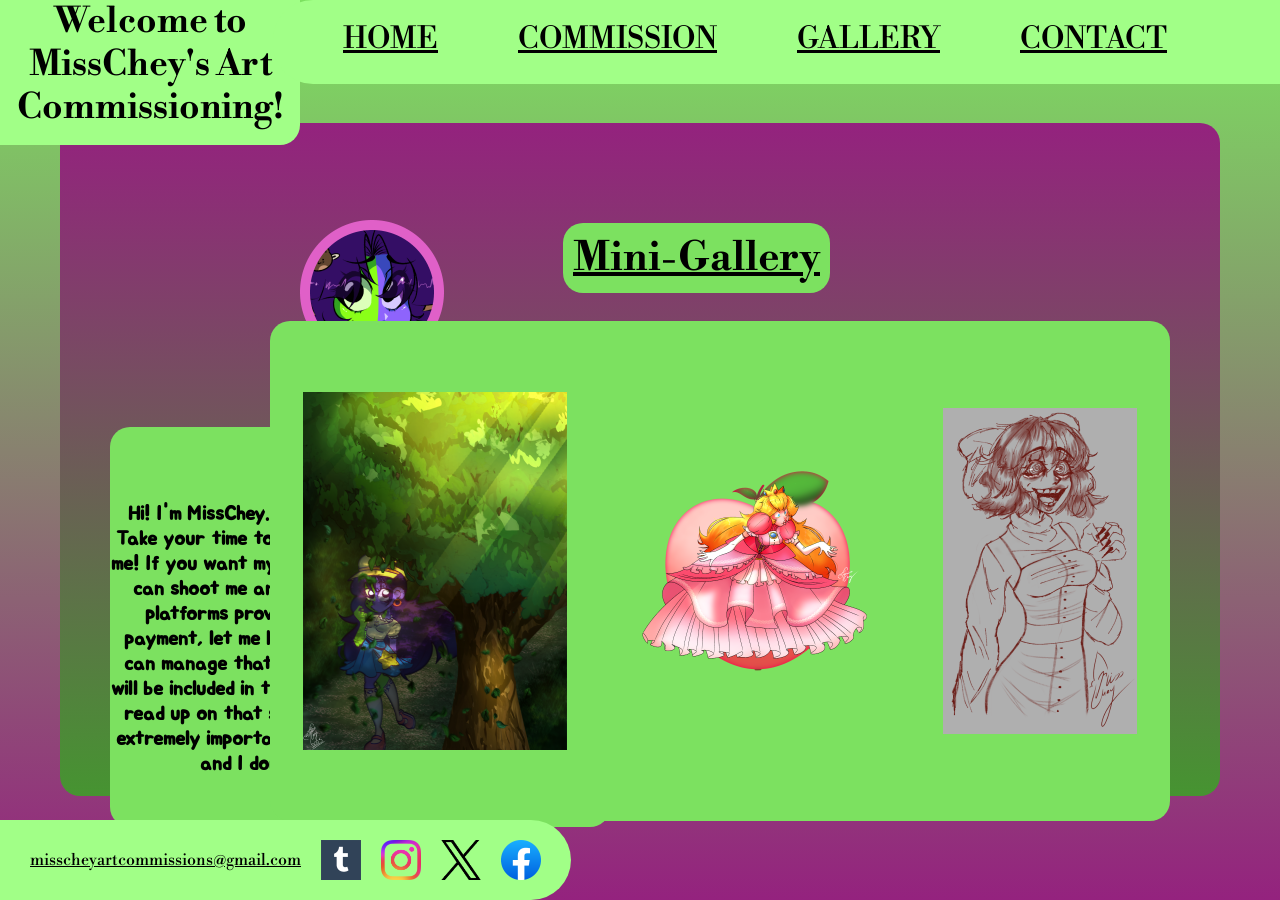
<file: index.html>
<!DOCTYPE html>
<html lang="en"> 
	<head>
		<meta charset="UTF-8">
		<title>MissChey's Art Commissioning</title>
		<link rel="stylesheet" type="text/css" href="css/general.css">
		<link rel="stylesheet" type="text/css" href="css/index.css">
	</head>
	<body>
		<!-- The header includes the home, commission, gallery 
		and contact buttons along with the welcome message. The welcome message
		contains no function but the other 4 buttons will. -->
		<header>
			<!-- Welcome message. -->
			<h1>
				<a id="welcome">Welcome to MissChey's Art Commissioning!</a>
			</h1>
			<nav>
				<ul id="navigation">
					<li><a href="index.html">HOME</a></li>
					<li><a href="commission.html">COMMISSION</a></li>
					<li><a href="gallery.html">GALLERY</a></li>
					<li><a href="contact.html">CONTACT</a></li>
				</ul>
			</nav>
		</header>
		<!-- The main section includes two smaller sections. -->
		<main>
			<!-- Miniature About Me. -->
			<div class="square"></div>
			<section>
				<h3>
					<img height="144" width="144" src="images/pfp.jpg" alt="A profile picture of the artist's original character">
				</h3>
					<h4 id="greeting">
						<br>
						<br>
						Hi! I'm MissChey. This is my art commissioning website! Take your time to look around or buy a commission from me! If you want my socials to get in contact with me, you can shoot me an email, or message me on any of the platforms provided. If you have any problems with payment, let me know (through email preferably) so we can manage that situation right away. A refund policy will be included in the payment/commission page, so please read up on that so you can know how that works. It is extremely important that I make my customers satisfied, and I don't want to leave you upset!
					</h4>
				<h4>
					<a href="about-me.html" id="more">Click here to read more!</a>
				</h4>
			</section>
			<!-- Miniature Gallery. -->
			<div class="square1"></div>
			<section>
				<h2 id="mgaltitle">
					Mini-Gallery
				</h2>
				<h4 id="mgallery">
					<img class="tree-image" src="images/gallery-tree.jpg" alt="The artist's original character standing under a tree">
					<img class="peach-image" src="images/gallery-peach.jpg" alt="A drawing of Princess Peach standing in front of a background of a peach">
					<img class="scary-image" src="images/gallery-scary.jpg" alt="A drawing of one of the artist's original characters with a sinister, scary style">
				</h4>
			</section>
		</main>
		<!-- The footer contains the artist's email address and her social media
		handles: Tumblr, Instagram, Twitter/X, and Facebook. -->
		<!-- Image heights and widths for all social media logos are 40h 40w. -->
		<footer>
			<a href="mailto:misscheyartcommissions@gmail.com" class="contact-link">misscheyartcommissions@gmail.com</a>
			<a href="https://www.tumblr.com/misscheyart" class="social-link" target="_blank"><img src="images/tumblr-logo.jpg" alt="Tumblr logo"></a>
			<a href="https://www.instagram.com/misscheyart/" class="social-link" target="_blank"><img src="images/instagram-logo.jpg" alt="Instagram logo"></a>
			<a href="https://twitter.com/Misscheyyart" class="social-link" target="_blank"><img src="images/twitter-logo.jpg" alt="X/Twitter logo"></a>
			<a href="https://www.facebook.com/profile.php?id=61552024392755" class="social-link" target="_blank"><img src="images/facebook-logo.jpg" alt="Facebook logo"></a>
		</footer>
	</body>
</html>
</file>
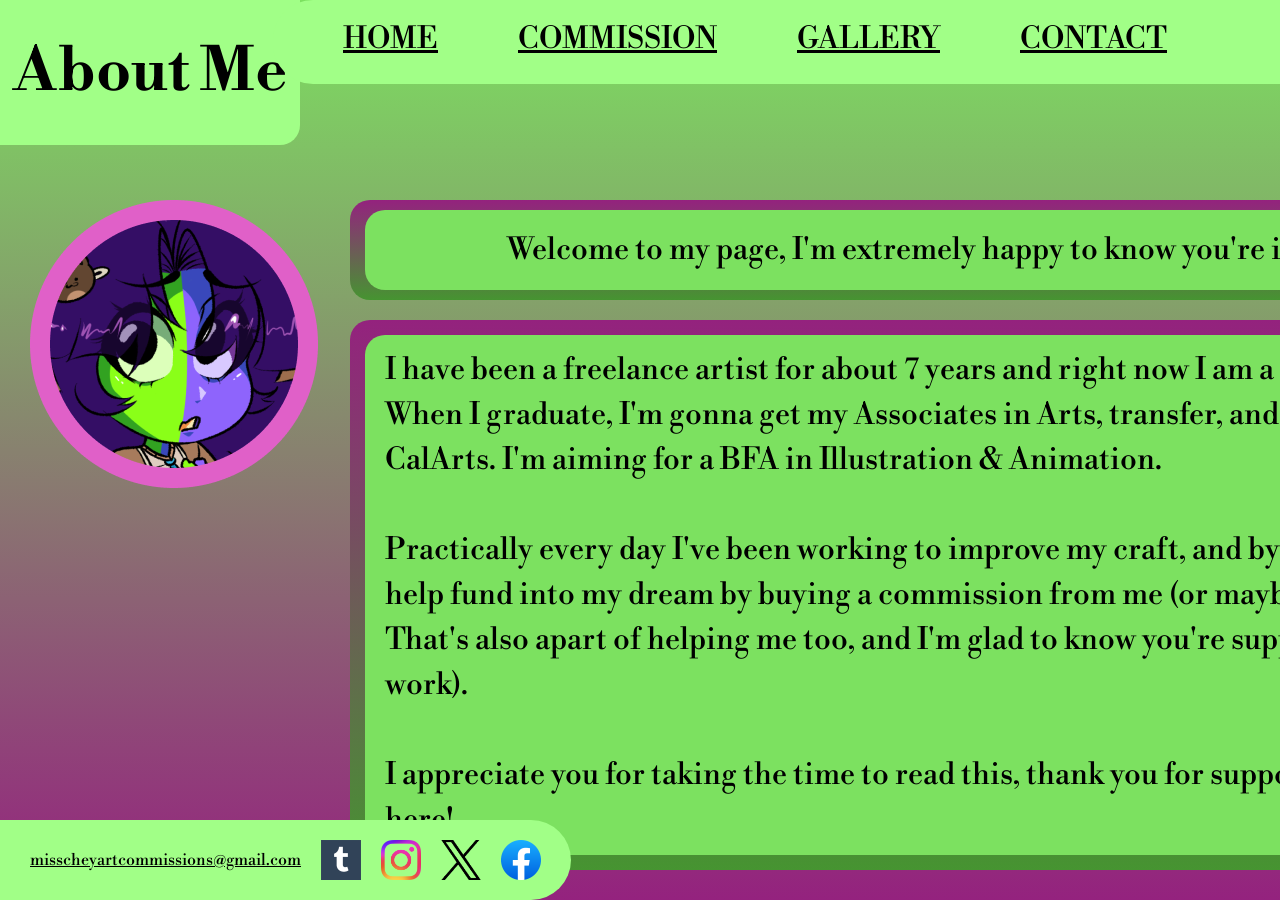
<file: about-me.html>
<!DOCTYPE html>
<html lang="en"> 
	<head>
		<meta charset="UTF-8">
		<title>MissChey's Art Commissioning</title>
        <link rel="stylesheet" type="text/css" href="css/general.css">
		<link rel="stylesheet" type="text/css" href="css/about-me.css">
	</head>
	<body>
		<!-- The header includes the home, commission, gallery 
		and contact buttons along with the title message. -->
		<header>
			<!-- Title message. -->
			<h1>
				<a id="gtitle">About Me</a>
			</h1>
			<nav>
                <!-- The 4 navigation buttons and their links. -->
                <ul id="navigation">
					<li><a href="index.html">HOME</a></li>
					<li><a href="commission.html">COMMISSION</a></li>
					<li><a href="gallery.html">GALLERY</a></li>
					<li><a href="contact.html">CONTACT</a></li>
                </ul>
			</nav>
		</header>
        <main>
            <!-- The <div> contains the introduction sentence and the about me paragraph. It also includes the background squares. -->
            <div class="bsquare1"></div>
            <div class="isquare1">
                Welcome to my page, I'm extremely happy to know you're interested in me and my work!
            </div>
            <div class="bsquare2"></div>
            <div class="isquare2">
                I have been a freelance artist for about 7 years and right now I am a student majoring in Studio Arts. When I graduate, I'm gonna get my Associates in Arts, transfer, and study at either the ArtCenter or CalArts. I'm aiming for a BFA in Illustration & Animation.
                <br>
                <br>
                Practically every day I've been working to improve my craft, and by starting small, you could certainly help fund into my dream by buying a commission from me (or maybe you're just here to look around. That's also apart of helping me too, and I'm glad to know you're supporting me even by just looking at my work).
                <br>
                <br>
                I appreciate you for taking the time to read this, thank you for supporting me, and thank you for being here!
            </div>
            <div>
                <img class="pfp-image" src="images/pfp.jpg" alt="A profile picture of the artist's original character.">
            </div>
        </main>
        <footer>
			<a href="mailto:misscheyartcommissions@gmail.com" class="contact-link">misscheyartcommissions@gmail.com</a>
			<a href="https://www.tumblr.com/misscheyart" class="social-link" target="_blank"><img src="images/tumblr-logo.jpg" alt="Misschey's Tumblr"></a>
			<a href="https://www.instagram.com/misscheyart/" class="social-link" target="_blank"><img src="images/instagram-logo.jpg" alt="Misschey's Instagram"></a>
			<a href="https://twitter.com/Misscheyyart" class="social-link" target="_blank"><img src="images/twitter-logo.jpg" alt="Misschey's Twitter"></a>
			<a href="https://www.facebook.com/profile.php?id=61552024392755" class="social-link" target="_blank"><img src="images/facebook-logo.jpg" alt="Misschey's Facebook"></a>
		</footer>
    </body>
</html>
</file>
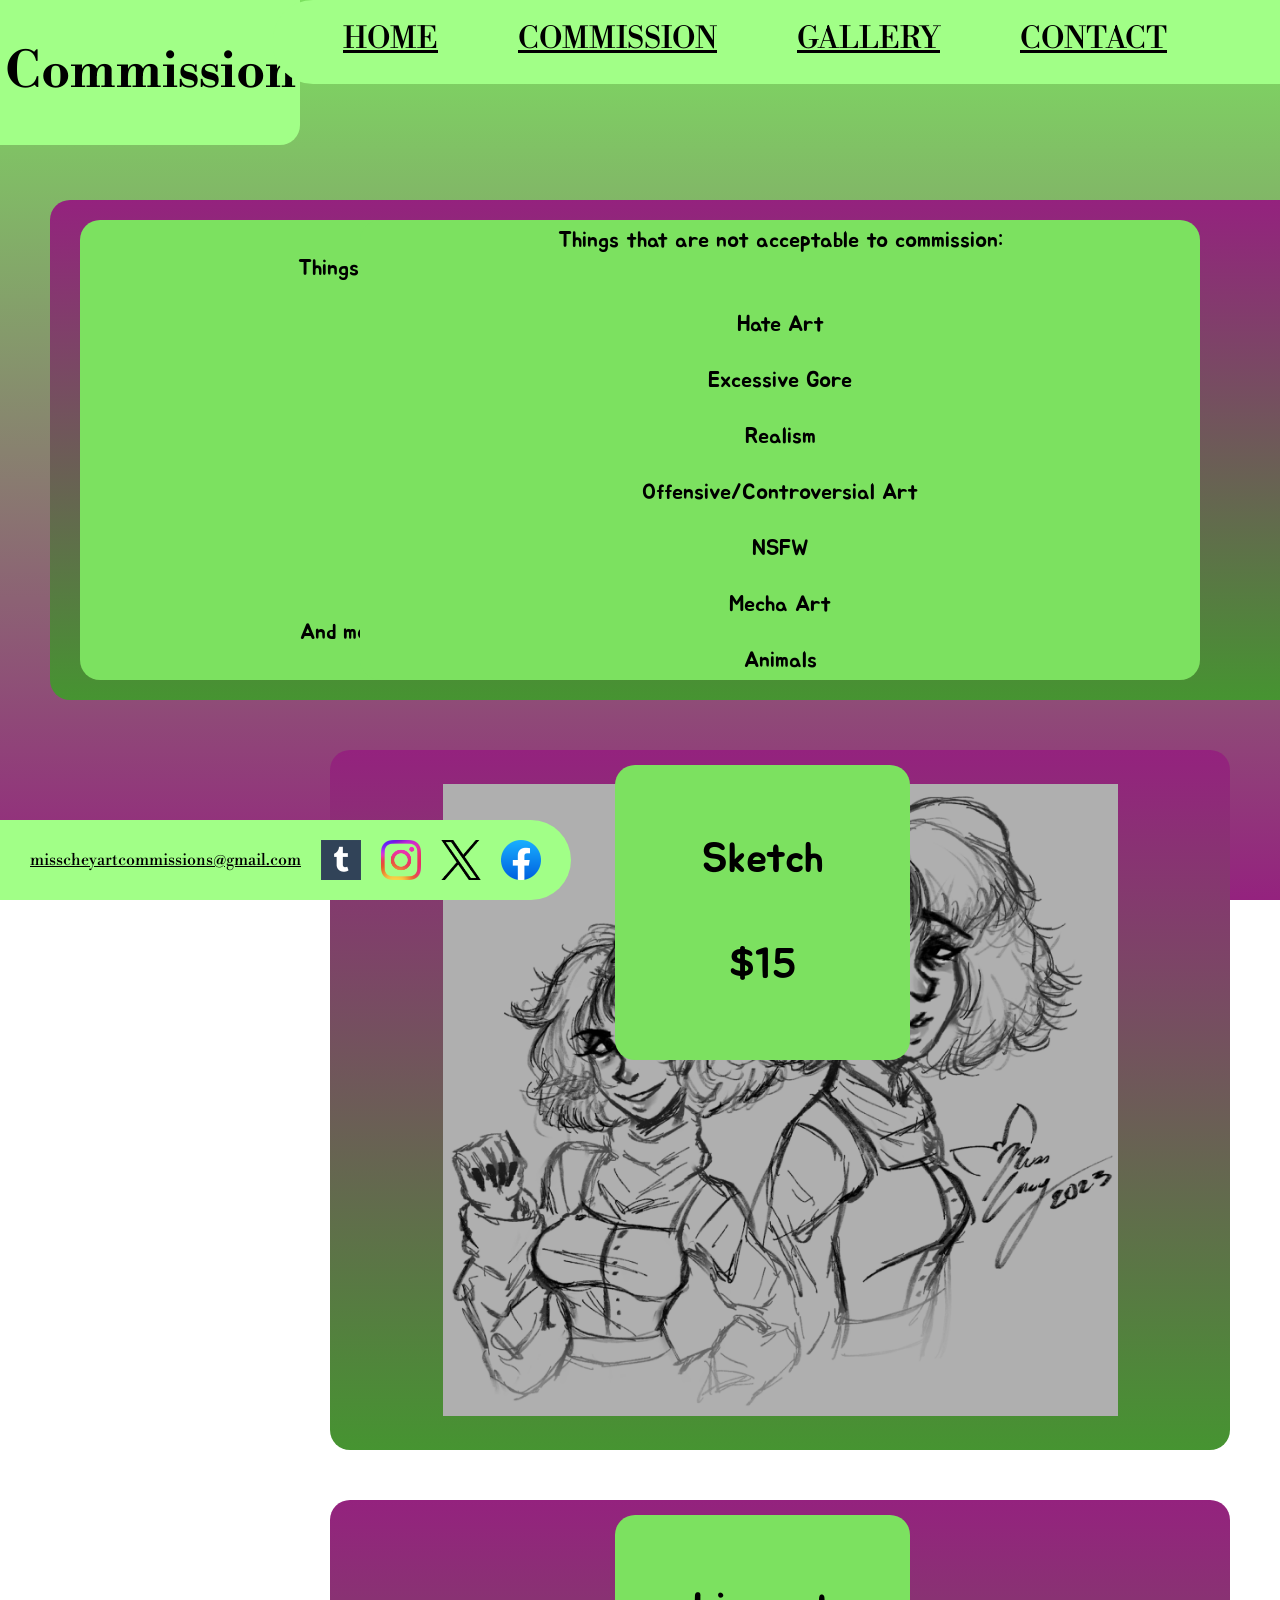
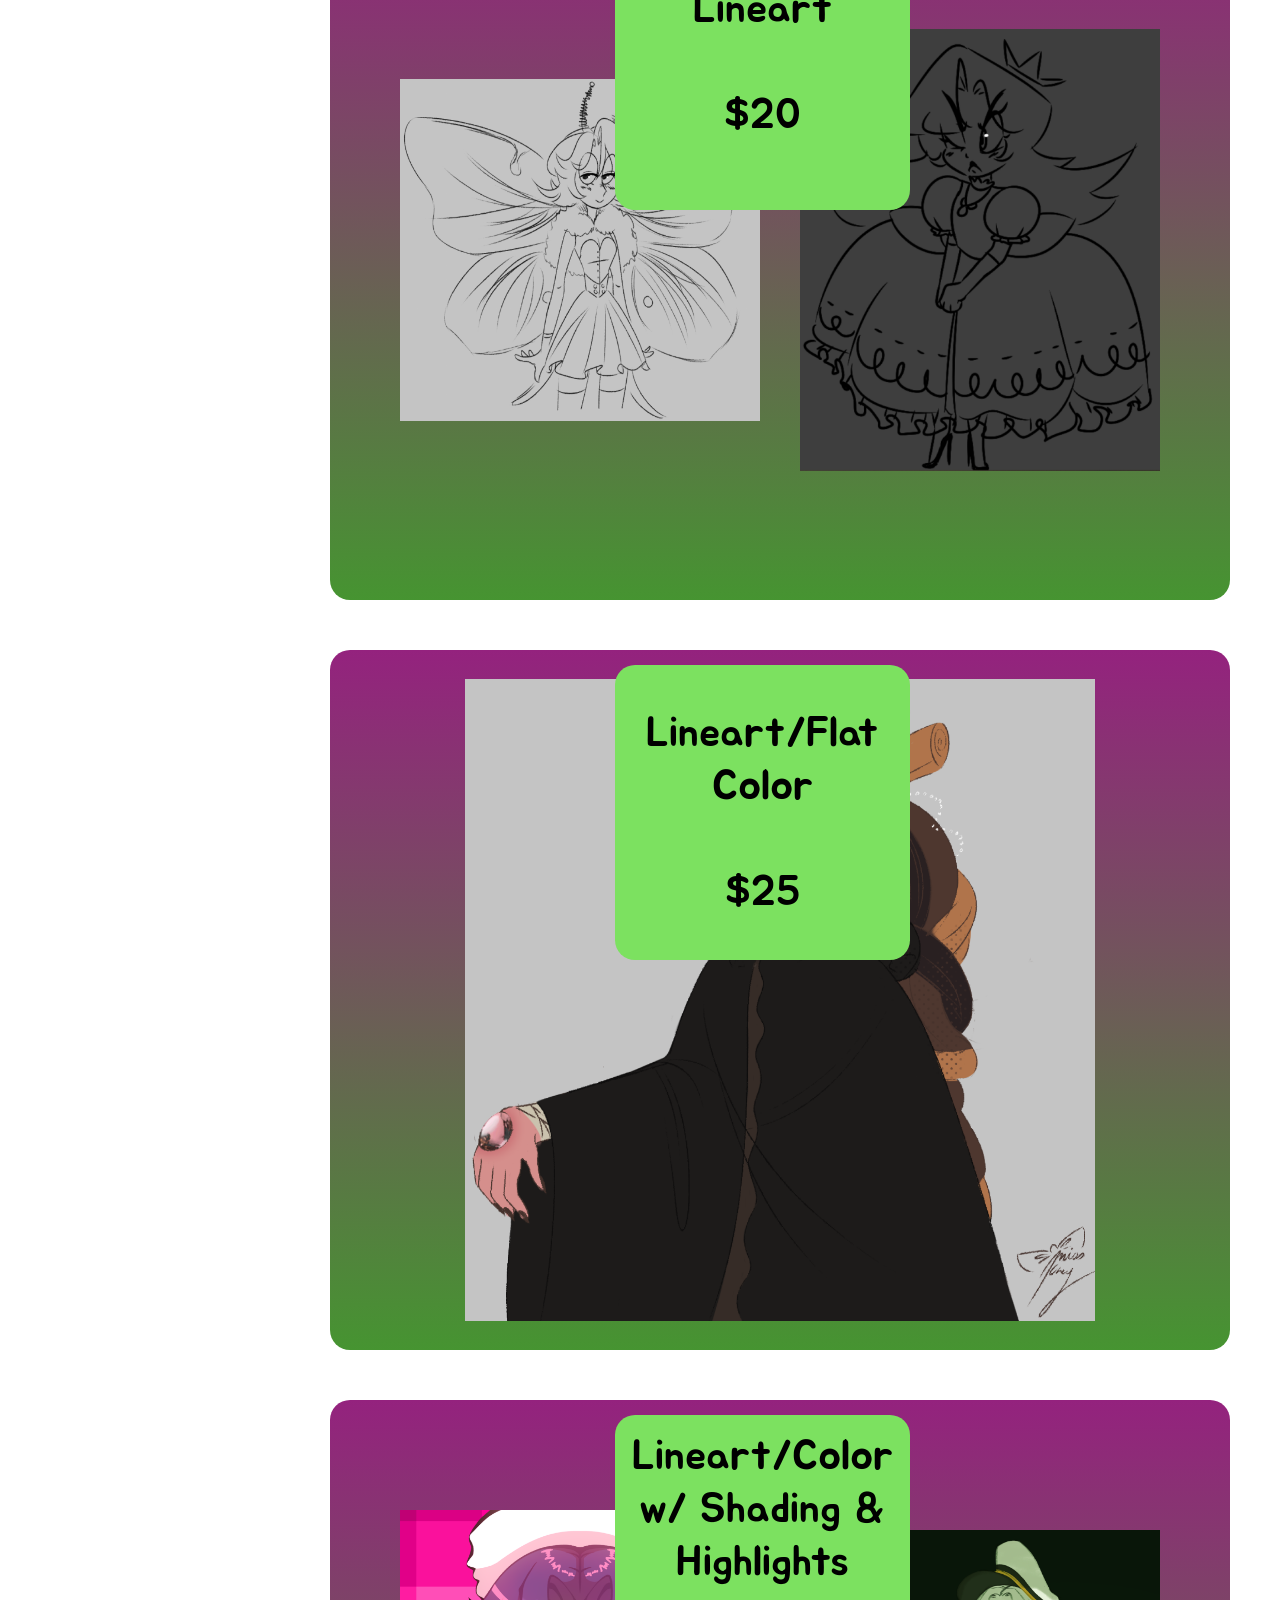
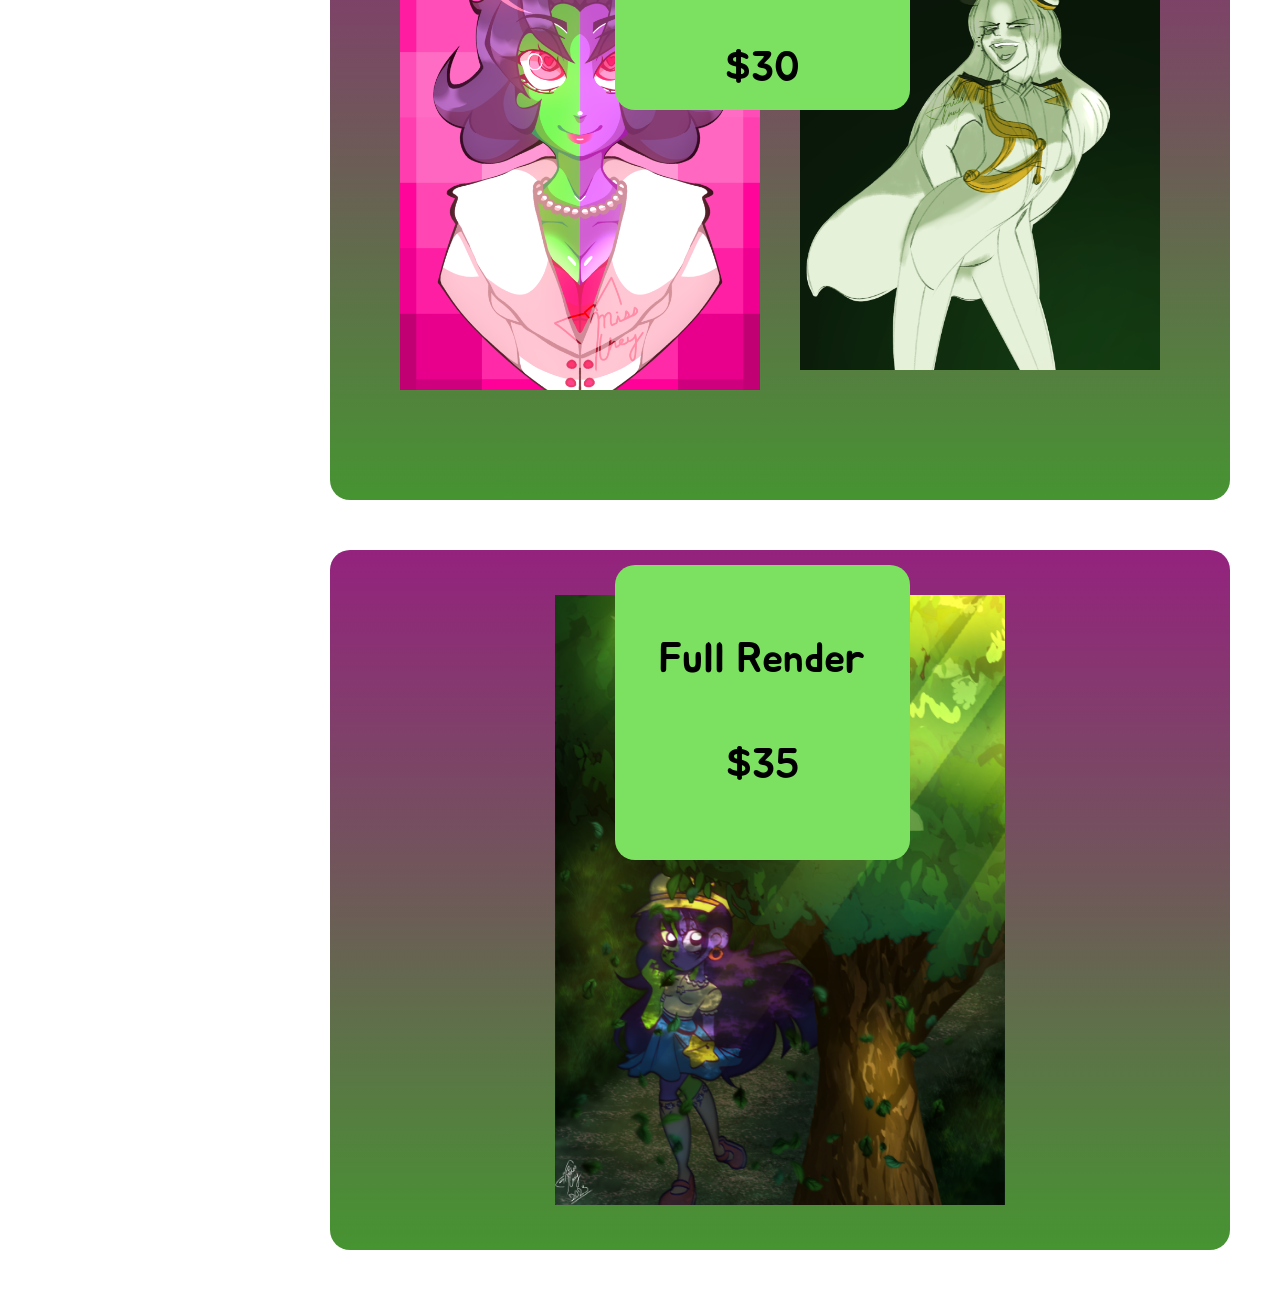
<file: commission.html>
<!DOCTYPE html>
<html lang="en"> 
	<head>
		<meta charset="UTF-8">
		<title>MissChey's Art Commissioning</title>
        <link rel="stylesheet" type="text/css" href="css/general.css">
		<link rel="stylesheet" type="text/css" href="css/commission.css">
	</head>
	<body>
		<!-- The header includes the home, commission, gallery 
		and contact buttons along with the title message. -->
		<header>
			<!-- Title message. -->
			<h1>
				<a id="title">Commission</a>
			</h1>
			<nav>
                <!-- The 4 navigation buttons and their links. -->
                <ul id="navigation">
					<li><a href="index.html">HOME</a></li>
					<li><a href="commission.html">COMMISSION</a></li>
					<li><a href="gallery.html">GALLERY</a></li>
					<li><a href="contact.html">CONTACT</a></li>
                </ul>
			</nav>
		</header>
		<main>
			<div class="bsquare1"></div>
			<div class="bsquare2"></div>
			<div class="bsquare3">
				<img id="duo" src="images/gallery-duo.jpg" alt="A drawing of two characters standing side by side.">
			</div>
			<div class="bsquare4">
			</div>
			<div class="bsquare5">
				<img id="butterfly" src="images/gallery-butterfly.jpg" alt="A drawing of a girl with butterfly wings and antennae.">
				<img id="dress" src="images/gallery-simple-dress.jpg" alt="A drawing of a lady with a huge dress.">	
			</div>
			<div class="bsquare6">
			</div>
			<div class="bsquare7">
				<img id="gem" src="images/gallery-gem.jpg" alt="A drawing of a robed woman with yellow eyes with a gem implanted in her hand.">
			</div>
			<div class="bsquare8"></div>
			<div class="bsquare9">
				<img id="pink" src="images/gallery-pink-squares.jpg" alt="A drawing of a character from the torso up.">
				<img id="looming" src="images/gallery-looming.jpg" alt="A drawing of a woman who looks like a commander. They are looming over the viewer's view.">	
			</div>
			<div class="bsquare10"></div>
			<div class="bsquare11">
				<img id="tree" src="images/gallery-tree.jpg" alt="A drawing of nature with a person standing under a tree.">
			</div>
			<div class="extender"></div>
			<div class="isquare1">
				Things that are acceptable to commission:
				<br>
				<br>
				<br>
				Profiles
				<br>
				<br>
				LGBTQ+ Art
				<br>
				<br>
				Humans
				<br>
				<br>
				OCs
				<br>
				<br>
				Chibi Art
				<br>
				<br>
				And more, email me if you have questions!
			</div>
			<div class="isquare2">
				Things that are not acceptable to commission:
				<br>
				<br>
				<br>
				Hate Art
				<br>
				<br>
				Excessive Gore
				<br>
				<br>
				Realism
				<br>
				<br>
				Offensive/Controversial Art
				<br>
				<br>
				NSFW
				<br>
				<br>
				Mecha Art
				<br>
				<br>
				Animals
			</div>
			<div class="isquare3">
				Sketch
				<br>
				<br>
				$15
			</div>
			<div class="isquare4">
				Lineart
				<br>
				<br>
				$20
			</div>
			<div class="isquare5">
				Lineart/Flat Color
				<br>
				<br>
				$25
			</div>
			<div class="isquare6">
				Lineart/Color w/ Shading & Highlights
				<br>
				<br>
				$30
			</div>
			<div class="isquare7">
				Full Render
				<br>
				<br>
				$35
			</div>
		</main>
        <footer>
			<a href="mailto:misscheyartcommissions@gmail.com" class="contact-link">misscheyartcommissions@gmail.com</a>
			<a href="https://www.tumblr.com/misscheyart" class="social-link" target="_blank"><img src="images/tumblr-logo.jpg" alt="Misschey's Tumblr"></a>
			<a href="https://www.instagram.com/misscheyart/" class="social-link" target="_blank"><img src="images/instagram-logo.jpg" alt="Misschey's Instagram"></a>
			<a href="https://twitter.com/Misscheyyart" class="social-link" target="_blank"><img src="images/twitter-logo.jpg" alt="Misschey's Twitter"></a>
			<a href="https://www.facebook.com/profile.php?id=61552024392755" class="social-link" target="_blank"><img src="images/facebook-logo.jpg" alt="Misschey's Facebook"></a>
		</footer>
    </body>
</html>
</file>
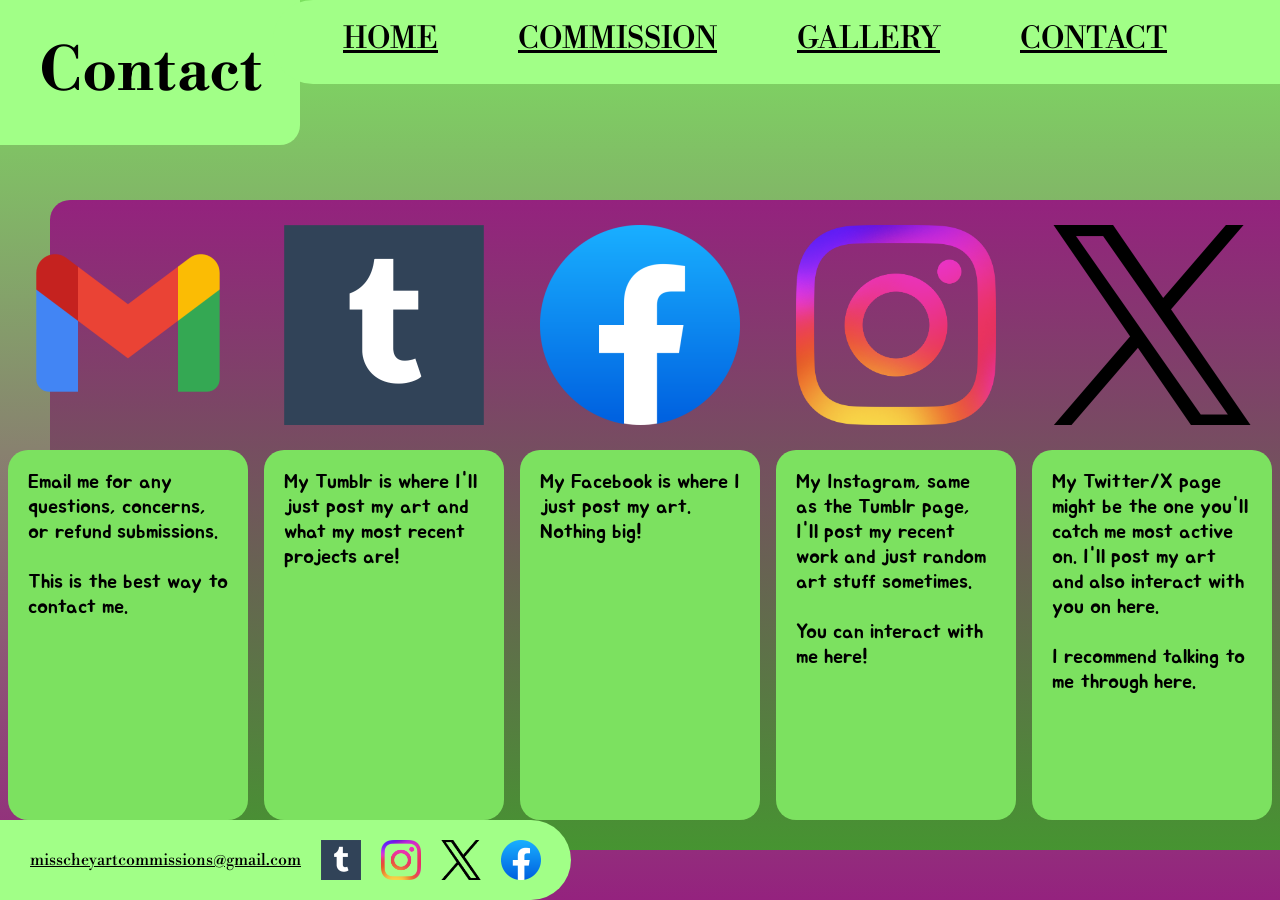
<file: contact.html>
<!DOCTYPE html>
<html lang="en"> 
	<head>
		<meta charset="UTF-8">
		<title>MissChey's Art Commissioning</title>
        <link rel="stylesheet" type="text/css" href="css/general.css">
		<link rel="stylesheet" type="text/css" href="css/contact.css">
	</head>
	<body>
		<!-- The header includes the home, commission, gallery 
		and contact buttons along with the title message. -->
		<header>
			<!-- Title message. -->
			<h1>
				<a id="ctitle">Contact</a>
			</h1>
			<nav>
                <!-- The 4 navigation buttons and their links. -->
                <ul id="navigation">
					<li><a href="index.html">HOME</a></li>
					<li><a href="commission.html">COMMISSION</a></li>
					<li><a href="gallery.html">GALLERY</a></li>
					<li><a href="contact.html">CONTACT</a></li>
                </ul>
			</nav>
		</header>
        <main>
			<!-- The <div> section contains the 5 sections describing what each social handle is for. It also includes the background squares.-->
				<div class="bsquare"></div>
				<img id="gmail-logo" src="images/contact-gmail-logo.jpg" alt="Gmail's logo.">
				<img id="tumblr-logo" src="images/contact-tumblr-logo.jpg" alt="Tumblr's logo.">
				<img id="facebook-logo" src="images/contact-facebook-logo.jpg" alt="Facebook's logo.">
				<img id="instagram-logo" src="images/contact-instagram-logo.jpg" alt="Instagram's logo.">
				<img id="twitter-logo" src="images/contact-twitter-logo.jpg" alt="Twitter/X's logo.">

				<div class="isquare2">
					My Tumblr is where I'll just post my art and what my most recent projects are!
				</div>
				<div class="isquare4">
					My Instagram, same as the Tumblr page, I'll post my recent work and just random art stuff sometimes.
					<br>
					<br>
					You can interact with me here!
				</div>
				<div class="isquare5">
					My Twitter/X page might be the one you'll catch me most active on. I'll post my art and also interact with you on here. 
					<br>
					<br>
					I recommend talking to me through here.
				</div>
				<div class="isquare3">
					My Facebook is where I just post my art. Nothing big!
				</div>
				<div class="isquare1">
					Email me for any questions, concerns, or refund submissions.
					<br>
					<br>
					This is the best way to contact me.
				</div>
		</main>
        <footer>
			<a href="mailto:misscheyartcommissions@gmail.com" class="contact-link">misscheyartcommissions@gmail.com</a>
			<a href="https://www.tumblr.com/misscheyart" class="social-link" target="_blank"><img src="images/tumblr-logo.jpg" alt="Misschey's Tumblr"></a>
			<a href="https://www.instagram.com/misscheyart/" class="social-link" target="_blank"><img src="images/instagram-logo.jpg" alt="Misschey's Instagram"></a>
			<a href="https://twitter.com/Misscheyyart" class="social-link" target="_blank"><img src="images/twitter-logo.jpg" alt="Misschey's Twitter"></a>
			<a href="https://www.facebook.com/profile.php?id=61552024392755" class="social-link" target="_blank"><img src="images/facebook-logo.jpg" alt="Misschey's Facebook"></a>
		</footer>
    </body>
</html>
</file>
<file: css/general.css>
@import url('https://fonts.googleapis.com/css2?family=Libre+Bodoni&display=swap');
@import url('https://fonts.googleapis.com/css2?family=Jua&family=Libre+Bodoni&display=swap');
/* Colors
#7CE160 (Dark Green)
#94227E (Purple)
#A1FF87 (Light Green)
#469431 (Darker Green)
*/
html {
background-image: linear-gradient(#7CE160,#94227E);
background-attachment: fixed;
}
body, header, nav, h1, h2, footer {
    font-family: 'Libre Bodoni', serif;
}
h3, h4, h5 {
    font-family: 'Jua', sans-serif;
}
footer {
    background-color: #A1FF87;
    border-bottom-right-radius: 40px;
    border-top-right-radius: 40px;
    padding: 20px;
    position: fixed;
    bottom: 0;
    left: 0;
    display: flex;
    justify-content: space-around;
    align-items: center;
}
footer a {
    display: inline-block;
    margin: 0 10px
}
footer img {
    max-width: 40px;
    max-height: 40px;
}
nav ul li{
    font-family: 'Libre Bodoni', serif;
    float: left;
    list-style-type: none;
    background-color: #A1FF87;
    margin-right: 80px;
    top: 20px;
    left: 30px;
    position: relative;
    
}
nav ul li a:visited{
    color:black;
}
nav ul li a:link{
    color:black;
}
nav ul li a:hover{
    color:white;
}
#navigation {
    font-family: 'Libre Bodoni', serif;
    width: 967px;
    height: 84px;
    background-color: #A1FF87;
    font-size: 30px;
    border-bottom-left-radius: 40px;
    border-top-left-radius: 40px;
    right: 0px;
    top: -30px;
    position: fixed;
    z-index: 1000;
}
.contact-link {
    color: black;
}
.contact-link:visited {
        color: black;
}
.contact-link:hover {
    color: white;
}
.social-link {
        height: 40px;
        width: 40px;
}
</file>
<file: css/index.css>
/* Colors
#7CE160 (Dark Green)
#94227E (Purple)
#A1FF87 (Light Green)
#469431 (Darker Green)
*/
#welcome{
    width: 300px;
    height: 145px;
    background-color: #A1FF87;
    font-size: 35px;
    border-bottom-right-radius: 20px;
    float: left;
    text-align: center;
    font-family: 'Libre Bodoni', serif;
    top: 0px;
    left: 0px;
    position: absolute;
}
section h3 img {
    position: absolute;
    top: 220px;
    left: 300px;
}
#greeting {
    position: absolute;
    top: 400px;
    background-color: #7CE160;
    height: 400px;
    width: 500px;
    border-radius: 20px;
    position: absolute;
    left: 110px;
    text-align: center;
    font-size: 20px;
}
#greeting::before {
    content: "About me";
    text-decoration: underline;
    font-size: 40px;
}
main section h4 {
    position: absolute;
    right: 107px;
}
#more {
    background-color: #7CE160;
    color: black;
    height: 80px;
    width: 80px;
    border-radius: 20px;
    text-align: center;
    font-size: 16px;
    position: absolute;
    top: 220px;
    right: 1225px;
    display: flex;
    justify-content: center;
    align-items: center;
}
#more:hover{
    color: white
}
#mgallery {
    background-color: #7CE160;
    height: 500px;
    width: 900px;
    border-radius: 20px;
    position: absolute;
    top: 300px;
    right: 110px;
    display: flex;
    justify-content: space-around;
    align-items: center;
}
#mgaltitle {
    background-color: #7CE160;
    font-size: 40px;
    text-decoration: underline;
    padding: 10px;
    border-radius: 20px;
    position: absolute;
    top: 190px;
    right: 450px;
}
.square {
    height: 673px;
    width: 600px;
    background-image: linear-gradient(#94227E, #469431);
    position: absolute;
    left: 25px;
    z-index: -2;
    border-radius: 20px;
    bottom: 104px;
    left: 60px;
}
.square1 {
    height: 673px;
    width: 1000px;
    background-image: linear-gradient(#94227E, #469431);
    position: absolute;
    border-radius: 20px;
    z-index: -2;
    right: 60px;
    bottom: 104px;
}
.tree-image {
    height: 358px;
    width: 264px;
}
.peach-image {
    height: 203px; 
    width: 242px;
}
.scary-image {
    height: 326px;
    width: 194px;
}
</file>
<file: css/about-me.css>
/* Colors
#7CE160 (Dark Green)
#94227E (Purple)
#A1FF87 (Light Green)
#469431 (Darker Green)
*/
#gtitle {
    width: 300px;
    height: 145px;
    background-color: #A1FF87;
    font-size: 60px;
    border-bottom-right-radius: 20px;
    text-align: center;
    line-height: 145px;
    position: absolute;
    top: 0;
    left: 0;
}
.bsquare1 {
    height: 100px;
    width: 1480px;
    background-image: linear-gradient(#94227E, #469431);
    position: absolute;
    z-index: -2;
    border-radius: 20px;
    top: 200px;
    left: 350px;
}
.bsquare2 {
    height: 550px;
    width: 1480px;
    background-image: linear-gradient(#94227E, #469431);
    position: absolute;
    z-index: -2;
    border-radius: 20px;
    top: 320px;
    left: 350px;
}
.isquare1 {
    height: 80px;
    width: 1450px;
    background-color: #7CE160;
    position: absolute;
    z-index: -1;
    border-radius: 20px;
    top: 210px;
    left: 365px;
    display: flex;
    justify-content: center;
    align-items: center;
    font-size: 30px; 
}

.isquare2 {
    height: 480px;
    width: 1410px;
    background-color: #7CE160;
    position: absolute;
    z-index: -1;
    border-radius: 20px;
    top: 335px;
    left: 365px;
    display: flex;
    flex-direction: column;
    justify-content: center;
    align-items: center;
    font-size: 30px;
    padding: 20px;
    line-height: 1.5;
}
.pfp-image {
 position: absolute;
 left: 30px;
 top: 200px;
}
</file>
<file: css/commission.css>
/* Colors
#7CE160 (Dark Green)
#94227E (Purple)
#A1FF87 (Light Green)
#469431 (Darker Green)
*/
#title {
    width: 300px;
    height: 145px;
    background-color: #A1FF87;
    font-size: 50px;
    border-bottom-right-radius: 20px;
    text-align: center;
    line-height: 145px;
    position: absolute;
    top: 0;
    left: 0;
}
.bsquare1, .bsquare2, .bsquare3, .bsquare4, .bsquare5, .bsquare6, .bsquare7, .bsquare8, .bsquare9, .bsquare10, .bsquare11, .bsquare12, .bsquare13, .bsquare14, .bsquare15, .bsquare16 {
    background-image: linear-gradient(#94227E, #469431);
    position: absolute;
    z-index: -2;
    border-radius: 20px;
}
.bsquare2, .bsquare4, .bsquare6, .bsquare8, .bsquare10 {
    width: 325px;
    height: 325px;
    left: 600px;
}
.bsquare3, .bsquare5, .bsquare7, .bsquare9, .bsquare11 {
    width: 900px;
    height: 700px;
    right: 50px;
    display: flex;
    align-items: center;
    justify-content: center;
}
.bsquare1 {
    width: 1800px;
    height: 500px;
    top: 200px;
    left: 50px;
}

.bsquare2, .bsquare3 {
    top: 750px;
}
.bsquare4, .bsquare5 {
    top: 1500px;
}
.bsquare6, .bsquare7 {
    top: 2250px;
}
.bsquare8, .bsquare9 {
    top: 3000px;
}
.bsquare10, .bsquare11 {
    top: 3750px;
}
.extender {
    position: absolute;
    z-index: -999;
    height: 4475px;
    width: 200px;
}
.isquare1, .isquare2, .isquare3, .isquare4, .isquare5, .isquare6, .isquare7 {
    padding: 20px;
    position: absolute;
    background-color: #7CE160;
    z-index: -1;
    border-radius: 20px;
    text-align: center;
    font-family: 'Jua', sans-serif;
    display: flex;
    align-items: center;
    justify-content: center;
}
.isquare1, .isquare2 {
width: 800px;
height: 420px;
z-index: -1;
top: 220px;
font-size: 22px;
}
.isquare1 {
    left: 80px;
}
.isquare2 {
    right: 80px;
}
.isquare3, .isquare4, .isquare5, .isquare6, .isquare7 {
    width: 255px;
    height: 255px;
    z-index: -1;
    left: 615px;
    font-size: 42px;
}
.isquare3 {
    top: 765px;
}
.isquare4 {
    top: 1515px;
}
.isquare5 {
    top: 2265px;
}
.isquare6 {
    top: 3015px;
}
.isquare7 {
    top: 3765px;
}
#duo {
    max-width: 75%;
    height:auto;
}
#butterfly {
    max-width: 40%;
    height:auto;
    margin: 20px;
}
#dress {
    max-width: 40%;
    height:auto;
    margin: 20px;
}
#gem {
    max-width: 70%;
    height:auto;
}
#pink {
    max-width: 40%;
    height:auto;
    margin: 20px;
}
#looming {
    max-width: 40%;
    height:auto;
    margin: 20px;
}
#tree {
    max-width: 50%;
    height:auto;
}
</file>
<file: css/contact.css>
/* Colors
#7CE160 (Dark Green)
#94227E (Purple)
#A1FF87 (Light Green)
#469431 (Darker Green)
*/
#ctitle {
    width: 300px;
    height: 145px;
    background-color: #A1FF87;
    font-size: 60px;
    border-bottom-right-radius: 20px;
    text-align: center;
    line-height: 145px;
    position: absolute;
    top: 0;
    left: 0;
}
.bsquare {
    height: 650px;
    width: 1820px;
    background-image: linear-gradient(#94227E, #469431);
    position: absolute;
    z-index: -2;
    border-radius: 20px;
    top: 200px;
    left: 50px;
}

#container {
    position: relative;
    height: 100%;
    width: 100%;
}

#gmail-logo, #tumblr-logo, #twitter-logo, #instagram-logo, #facebook-logo {
    position: absolute;
    height: 200px;
    width: 200px;
    top: 225px;
}

#gmail-logo {
    left: calc(10% - 100px);
}

#tumblr-logo {
    left: calc(30% - 100px);
}
#facebook-logo {
    left: calc(50% - 100px);
}
#instagram-logo {
    left: calc(70% - 100px);
}
#twitter-logo {
    left: calc(90% - 100px);
}
.isquare1, .isquare2, .isquare3, .isquare4, .isquare5 {
    position: absolute;
    background-color: #7CE160;
    height: 330px;
    width: 200px;
    border-radius: 20px;
    top: 450px;
    padding: 20px;
    font-size: 20px;
    font-family: 'Jua', sans-serif;
}
.isquare1 {
    left: calc(10% - 120px);
}
.isquare2 {
    left: calc(30% - 120px);
}
.isquare3 {
    left: calc(50% - 120px);
}
.isquare4 {
    left: calc(70% - 120px);
}
.isquare5 {
    left: calc(90% - 120px);
}
</file>
